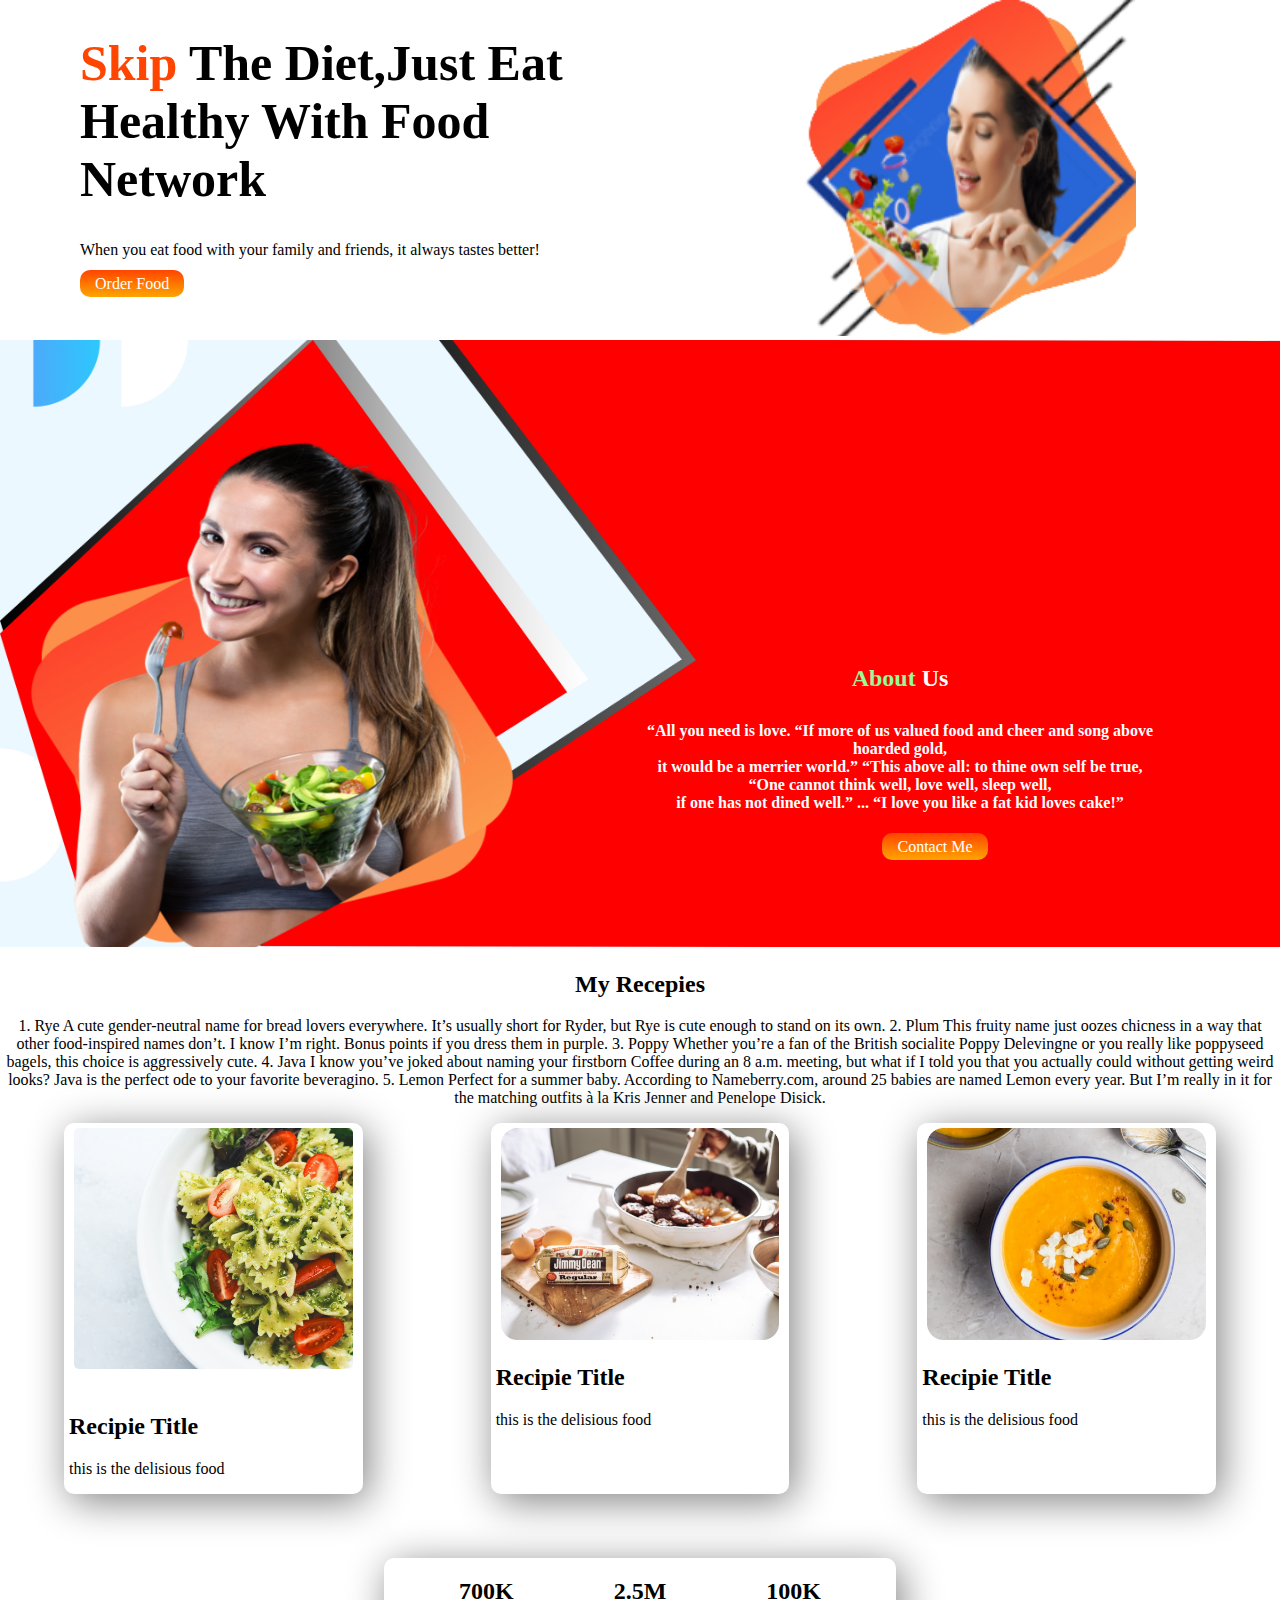
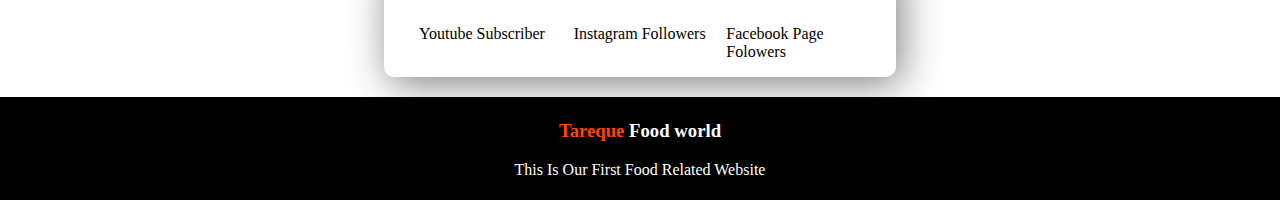
<file: index.html>
<!DOCTYPE html>
<html lang="en">

<head>
    <meta charset="UTF-8">
    <meta http-equiv="X-UA-Compatible" content="IE=edge">
    <meta name="viewport" content="width=device-width, initial-scale=1.0">
    <link rel="stylesheet" href="style.css">
    <title>Food-Network</title>
</head>

<body>

    <section class="container">
        <div class="half-width">
            <h1><span>Skip</span> The Diet,Just Eat Healthy With Food Network</h1>
            <p>When you eat food with your family and friends, it always tastes better!</p>
            <a class="link-btn" target="_blank" href="food-item.html">Order Food</a>
        </div>

        <div class="half-width">
            <img src="images/female/01.png" alt="">
        </div>
    </section>



    <div class="container-bg">
        <img src="images/female/fr1.jpg" alt="" style="width: 100%;">
        <div class="centered">

            <h2 class="about"><span id="spn">About</span> Us</h2>
            <p class="about">“All you need is love.
                “If more of us valued food and cheer and song above hoarded gold, <br> it would be a merrier world.”
                “This above all: to thine own self be true,<br>
                “One cannot think well, love well, sleep well, <br>if one has not dined well.” ...
                “I love you like a fat kid loves cake!”</p>
            <a class="link-btn" target="_blank" href="contact.html">Contact Me</a>
        </div>
    </div>

    <div class="recepie">
        <h2>My Recepies</h2>
        <p>1. Rye
            A cute gender-neutral name for bread lovers everywhere. It’s usually short for Ryder, but Rye is cute enough
            to stand on its own.

            2. Plum
            This fruity name just oozes chicness in a way that other food-inspired names don’t. I know I’m right. Bonus
            points if you dress them in purple.

            3. Poppy
            Whether you’re a fan of the British socialite Poppy Delevingne or you really like poppyseed bagels, this
            choice is aggressively cute.

            4. Java
            I know you’ve joked about naming your firstborn Coffee during an 8 a.m. meeting, but what if I told you that
            you actually could without getting weird looks? Java is the perfect ode to your favorite beveragino.

            5. Lemon
            Perfect for a summer baby. According to Nameberry.com, around 25 babies are named Lemon every year. But I’m
            really in it for the matching outfits à la Kris Jenner and Penelope Disick.</p>
    </div>

    <section class="container">

        <div class="full-container" id="first-box">
            <img src="images/food/01.png" alt="">
            <h2>Recipie Title</h2>
            <p>this is the delisious food</p>
        </div>


        <div class="full-container" id="second-box">
            <img src="images/food/02.jpg" alt="">
            <h2>Recipie Title</h2>
            <p>this is the delisious food</p>
        </div>


        <div class="full-container" id="third-box">
            <img src="images/food/03.png" alt="">
            <h2>Recipie Title</h2>
            <p>this is the delisious food</p>
        </div>

    </section>

    <section class="container" id="subscribes-box">


        <div class="subscribe-text">
            <h2>700K</h2>
            <p>Youtube Subscriber</p>
        </div>

        <div class="subscribe-text">
            <h2>2.5M</h2>
            <p>Instagram Followers</p>
        </div>

        <div class="subscribe-text">
            <h2>100K</h2>
            <p>Facebook Page Folowers</p>
        </div>



    </section>

    <footer class="footer">
        <h3><span>Tareque</span> Food world</h3>
        <p class="footer-para">This Is Our First Food Related Website</p>

    </footer>


</body>

</html>
</file>
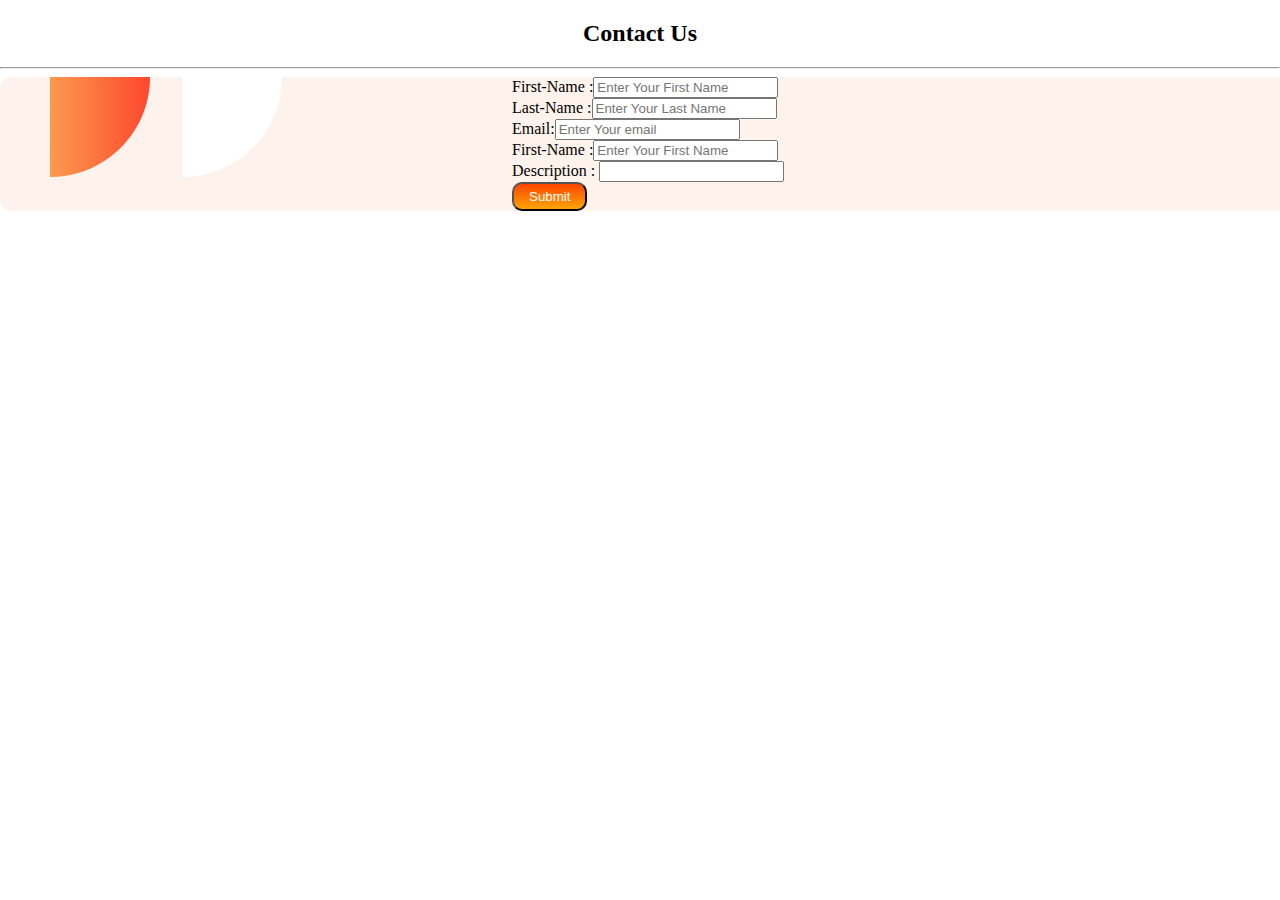
<file: contact.html>
<!DOCTYPE html>
<html lang="en">

<head>
    <meta charset="UTF-8">
    <meta http-equiv="X-UA-Compatible" content="IE=edge">
    <meta name="viewport" content="width=device-width, initial-scale=1.0">
    <link rel="stylesheet" href="style.css">
    <title>Contact-Form</title>
</head>

<body>
    <h2 style="text-align: center;">Contact Us</h2>
    <hr>
    <section
        style="text-align:justify; background-image: url(images/shapes/7.png); width: 100%;border-radius: 10px; padding-left: 40%; ">

        First-Name :<input type="text" name="Your Name :" id="" placeholder="Enter Your First Name"><br>

        Last-Name :<input type="text" name="Your Name :" id="" placeholder="Enter Your Last Name"><br>

        Email:<input type="email" name="Your Name :" id="" placeholder="Enter Your email"><br>

        First-Name :<input type="text" name="Your Name :" id="" placeholder="Enter Your First Name"><br>

        Description : <input type="text" name="" id="" placeholder=""><br>
        <input class="link-btn" type="submit" value="Submit">
    </section>



</body>

</html>
</file>
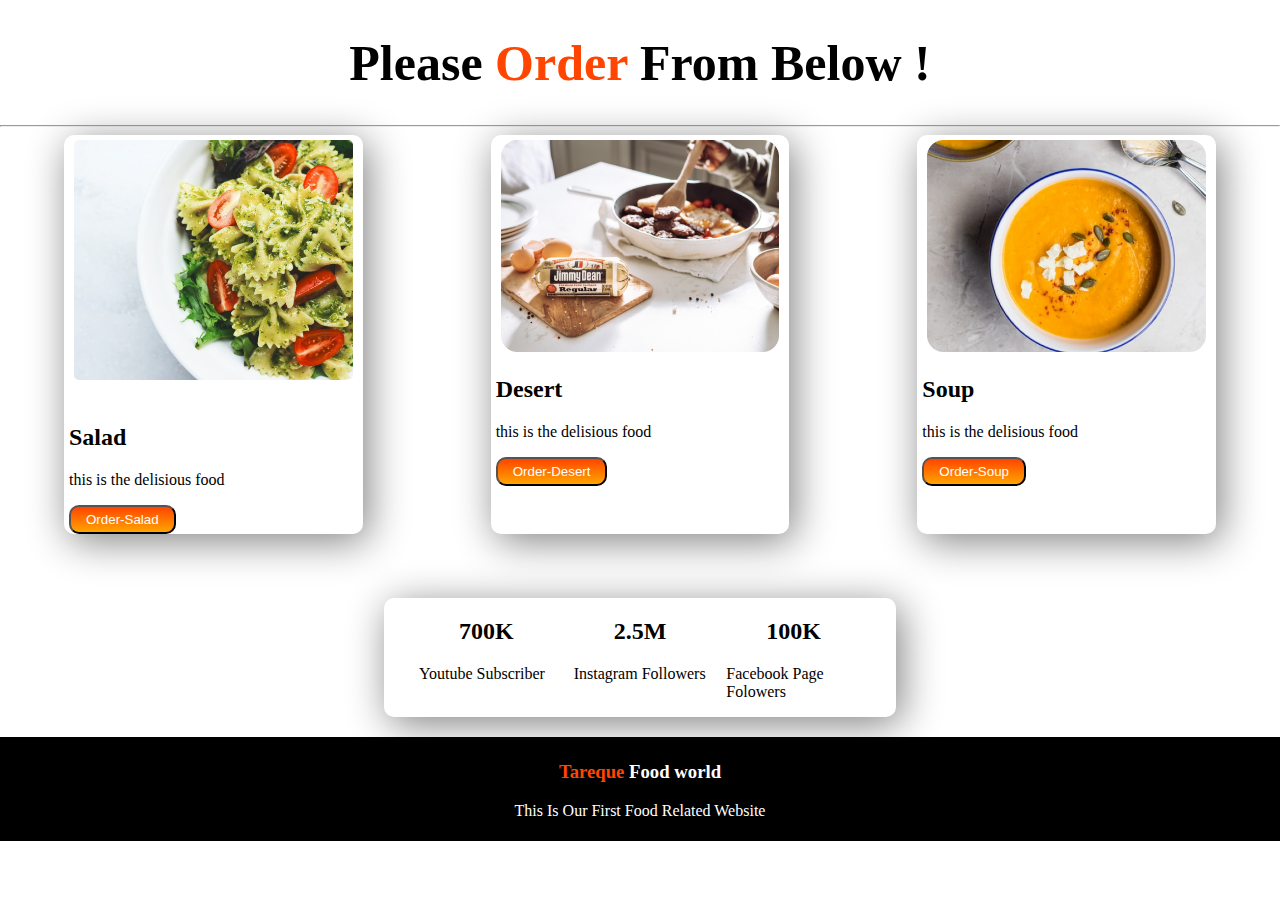
<file: food-item.html>
<!DOCTYPE html>
<html lang="en">

<head>
    <meta charset="UTF-8">
    <meta http-equiv="X-UA-Compatible" content="IE=edge">
    <meta name="viewport" content="width=device-width, initial-scale=1.0">
    <link rel="stylesheet" href="style.css">
    <title>Food-Item</title>
</head>

<body>
    <h1 style="text-align: center;"> Please <span>Order</span> From Below !</h1>
    <hr>
    <section class="container">

        <div class="full-container" id="first-box">
            <img src="images/food/01.png" alt="">
            <h2>Salad</h2>
            <p>this is the delisious food</p>
            <input class="link-btn" type="button" value="Order-Salad">
        </div>


        <div class="full-container" id="second-box">
            <img src="images/food/02.jpg" alt="">
            <h2>Desert</h2>
            <p>this is the delisious food</p>
            <input class="link-btn" type="button" value="Order-Desert">
        </div>


        <div class="full-container" id="third-box">
            <img src="images/food/03.png" alt="">
            <h2>Soup</h2>
            <p>this is the delisious food</p>
            <input class="link-btn" type="button" value="Order-Soup">
        </div>

    </section>

    <section class="container" id="subscribes-box">


        <div class="subscribe-text">
            <h2>700K</h2>
            <p>Youtube Subscriber</p>

        </div>

        <div class="subscribe-text">
            <h2>2.5M</h2>
            <p>Instagram Followers</p>
        </div>

        <div class="subscribe-text">
            <h2>100K</h2>
            <p>Facebook Page Folowers</p>
        </div>



    </section>

    <footer class="footer">
        <h3><span>Tareque</span> Food world</h3>
        <p class="footer-para">This Is Our First Food Related Website</p>

    </footer>
</body>

</html>
</file>
<file: style.css>
body{
    margin: 0;
}
.container{
    display: flex;
    
}

.half-width{
    width: 50%;
    padding-left: 80px;

}

span{
    color: orangered;
}

h1{
    font-size: 50px;
}

.half-width img{
    width:60%;
    padding-left: 80px;
}
.link-btn{
    text-decoration: none;
    background-image: linear-gradient(orangered, orange);
    padding: 5px 15px 5px 15px;
    

    color: white;
    border-radius: 10px;
}


.container-bg {
    position: relative;
    text-align: center;
    color: white;
  }

  
  .centered {
    position: absolute;
    text-align: center;
    top: 50%;
    left: 50%;
    color: white;
    padding-right: 50px;
   
  }

  .about{
    padding-right: 70px;
    padding-bottom: 10px;
    font-weight: 600;
  }
  #spn{
      color: palegreen;
  }

 .recepie{
     text-align: center;
 }

 .full-container{
    box-shadow: 5px 7px 40px gray;
    width: 40%;
    margin-left: 5%;
    margin-right: 5%;
    padding-left: 5px;
    padding-right:15px ;
    border-radius: 10px;
   margin-bottom: 5%;
 }
 #first-box img{
     width: 100%;
     padding: 5px  5px 5px;
     border-radius: 10px;
     margin-right: 5px;
     margin-bottom: 15px;
 }

 #second-box img{
    width: 100%;
    padding-left: 5px;
    padding-top: 5px;
 }

#third-box img{
    width: 100%;
    padding-left: 5px;
    padding-top: 5px;
}


#subscribes-box{
    box-shadow: 5px 7px 40px gray; 
    margin-left: 30%;
    margin-right: 30%;
    padding-left: 25px;
    padding-right:25px ;
    border-radius: 10px;
    margin-bottom: 20px;
}

 .footer{
     background-color: black;
     color: white;
     text-align: center;
     padding-bottom: 5px;
     padding-top: 5px;
 }
 .footer-para{
     font-weight: 200;
 }

 .subscribe-text p{
     padding-left:10px;
     padding-right: 10px;
 }

 .subscribe-text h2{
    padding-left:50px;
    padding-right:50px;
 }
</file>
